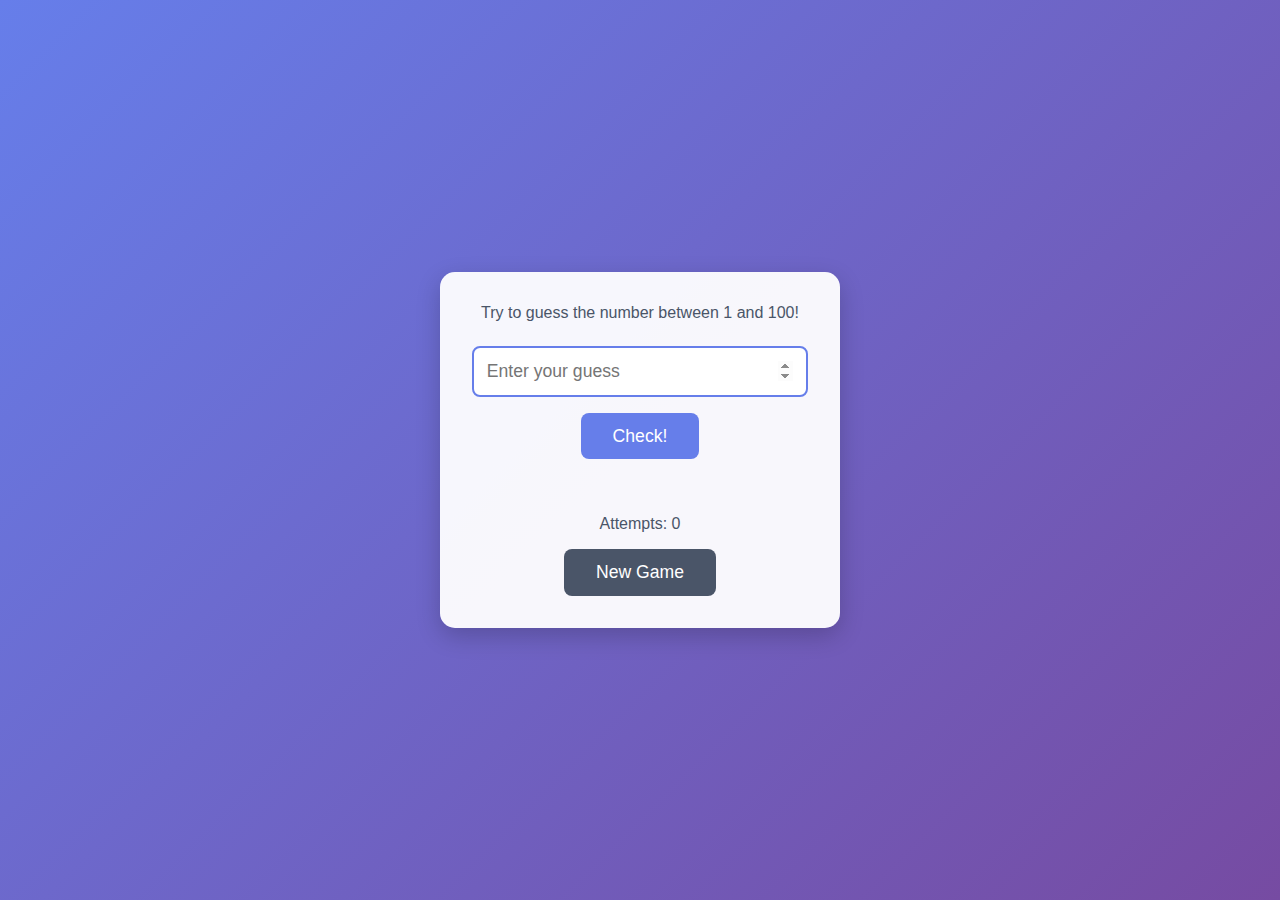
<file: index.html>
<!DOCTYPE html>
<html lang="en">

<head>
    <meta charset="UTF-8">
    <meta name="viewport" content="width=device-width, initial-scale=1.0">
    <title>Guess The Number</title>
    <link rel="stylesheet" href="styles.css">
</head>

<body>
    <div class="container">
        <p class="game-info">Try to guess the number between 1 and 100!</p>
        <input type="number" id="guessInput" placeholder="Enter your guess">
        <button id="checkBtn">Check!</button>
        <p id="message" class="message"></p>
        <p id="attempts" class="attempts">Attempts: 0</p>
        <button id="resetBtn" class="reset-btn">New Game</button>
    </div>
    <script src="script.js"></script>
</body>

</html>
</file>
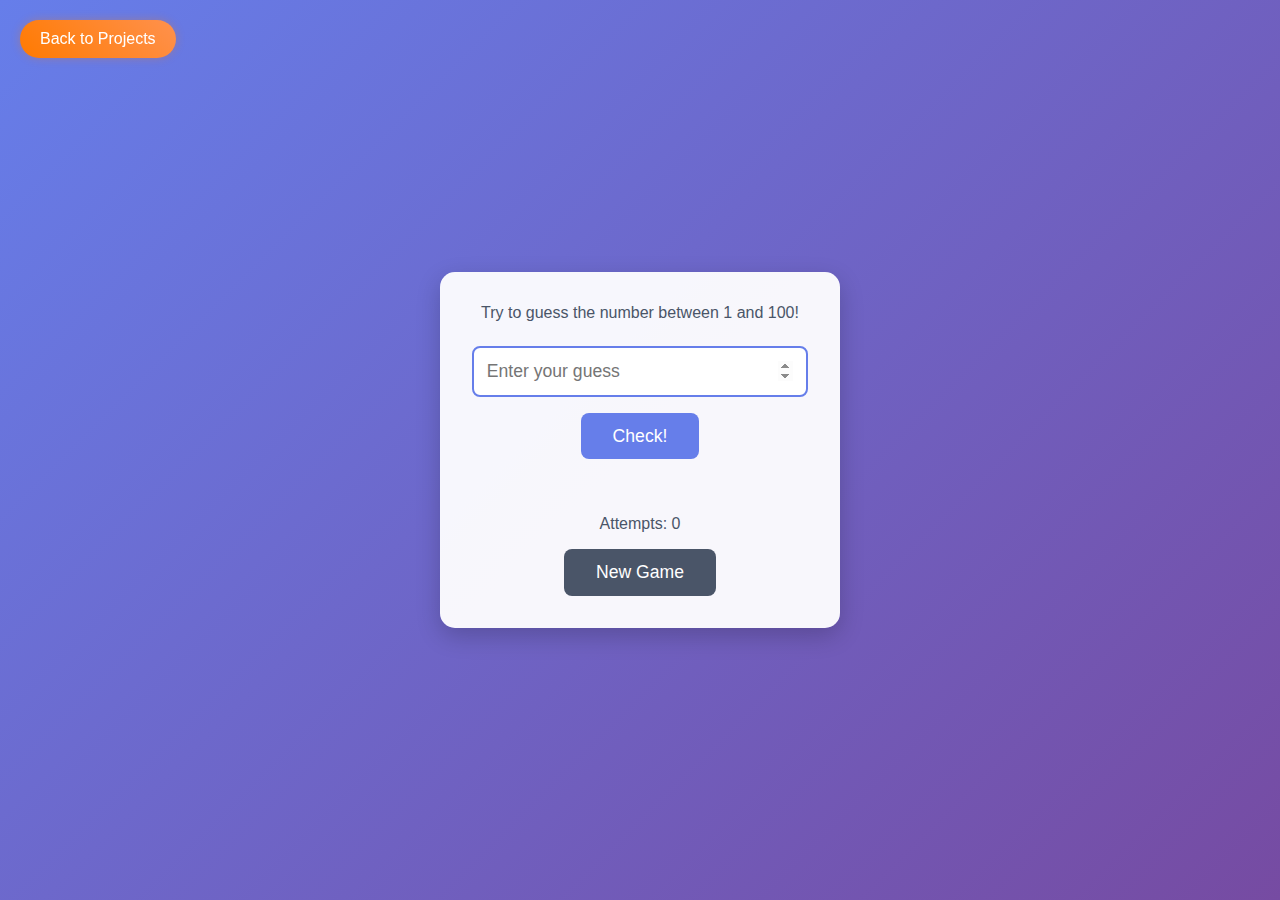
<file: guess-embed.html>
<!DOCTYPE html>
<html lang="en">

<head>
    <meta charset="UTF-8">
    <meta name="viewport" content="width=device-width, initial-scale=1.0">
    <title>Guess The Number</title>
    <link rel="stylesheet" href="styles.css">
</head>

<body>
    <div class="back-button">
        <button onclick="window.location.href='https://abdelrahmanbenmoulai.github.io/abdelrahman-benmoulai/projects.html'">Back to Projects</button>
    </div>
    <div class="container">

        <p class="game-info">Try to guess the number between 1 and 100!</p>
        <input type="number" id="guessInput" placeholder="Enter your guess">
        <button id="checkBtn">Check!</button>
        <p id="message" class="message"></p>
        <p id="attempts" class="attempts">Attempts: 0</p>
        <button id="resetBtn" class="reset-btn">New Game</button>
    </div>
    <script src="script.js"></script>
</body>

</html>
</file>
<file: styles.css>
* {
    margin: 0;
    padding: 0;
    box-sizing: border-box;
    font-family: 'Segoe UI', sans-serif;
}

body {
    background: linear-gradient(135deg, #667eea, #764ba2);
    min-height: 100vh;
    display: flex;
    justify-content: center;
    align-items: center;
    overflow-x: hidden;
    overflow-y: hidden;
}

.back-button {
    position: fixed;
    top: 20px;
    left: 20px;
    z-index: 1000;
}

.back-button button {
    padding: 10px 20px;
    background: linear-gradient(45deg, #ff7a01, #ff914d);
    border: none;
    border-radius: 25px;
    color: white;
    cursor: pointer;
    font-size: 16px;
    transition: transform 0.3s ease, box-shadow 0.3s ease;
    box-shadow: 0 0 10px rgba(255, 122, 1, 0.3);
}

.back-button button:hover {
    transform: translateY(-2px);
    box-shadow: 0 0 20px rgba(255, 122, 1, 0.5);
}

.container {
    background: rgba(255, 255, 255, 0.95);
    padding: 2rem;
    border-radius: 15px;
    box-shadow: 0 8px 25px rgba(0, 0, 0, 0.2);
    text-align: center;
    width: 90%;
    max-width: 400px;
}



.game-info {
    color: #4a5568;
    margin-bottom: 1.5rem;
}

input {
    width: 100%;
    padding: 0.8rem;
    margin-bottom: 1rem;
    border: 2px solid #cbd5e0;
    border-radius: 8px;
    font-size: 1.1rem;
    outline: none;
    transition: border-color 0.3s;
}

input:focus {
    border-color: #667eea;
}

button {
    background: #667eea;
    color: white;
    border: none;
    padding: 0.8rem 2rem;
    border-radius: 8px;
    font-size: 1.1rem;
    cursor: pointer;
    transition: transform 0.2s, background 0.3s;
}

button:hover {
    background: #5a67d8;
    transform: translateY(-2px);
}

.message {
    margin: 1rem 0;
    font-size: 1.1rem;
    min-height: 1.5rem;
}

.success {
    color: #48bb78;
}

.error {
    color: #e53e3e;
}

.attempts {
    color: #4a5568;
    font-size: 1rem;
    margin-bottom: 1rem;
}

.reset-btn {
    background: #4a5568;
}

.reset-btn:hover {
    background: #2d3748;
}

@media (max-width: 480px) {
    .container {
        padding: 1.5rem;
    }

    h1 {
        font-size: 1.75rem;
    }

    input,
    button {
        font-size: 1rem;
        padding: 0.7rem;
    }
}

.back-button button {
    -webkit-tap-highlight-color: transparent;
    outline: none;
}


.back-button button:active {
    transform: scale(0.98);
    opacity: 0.9;
}
</file>
